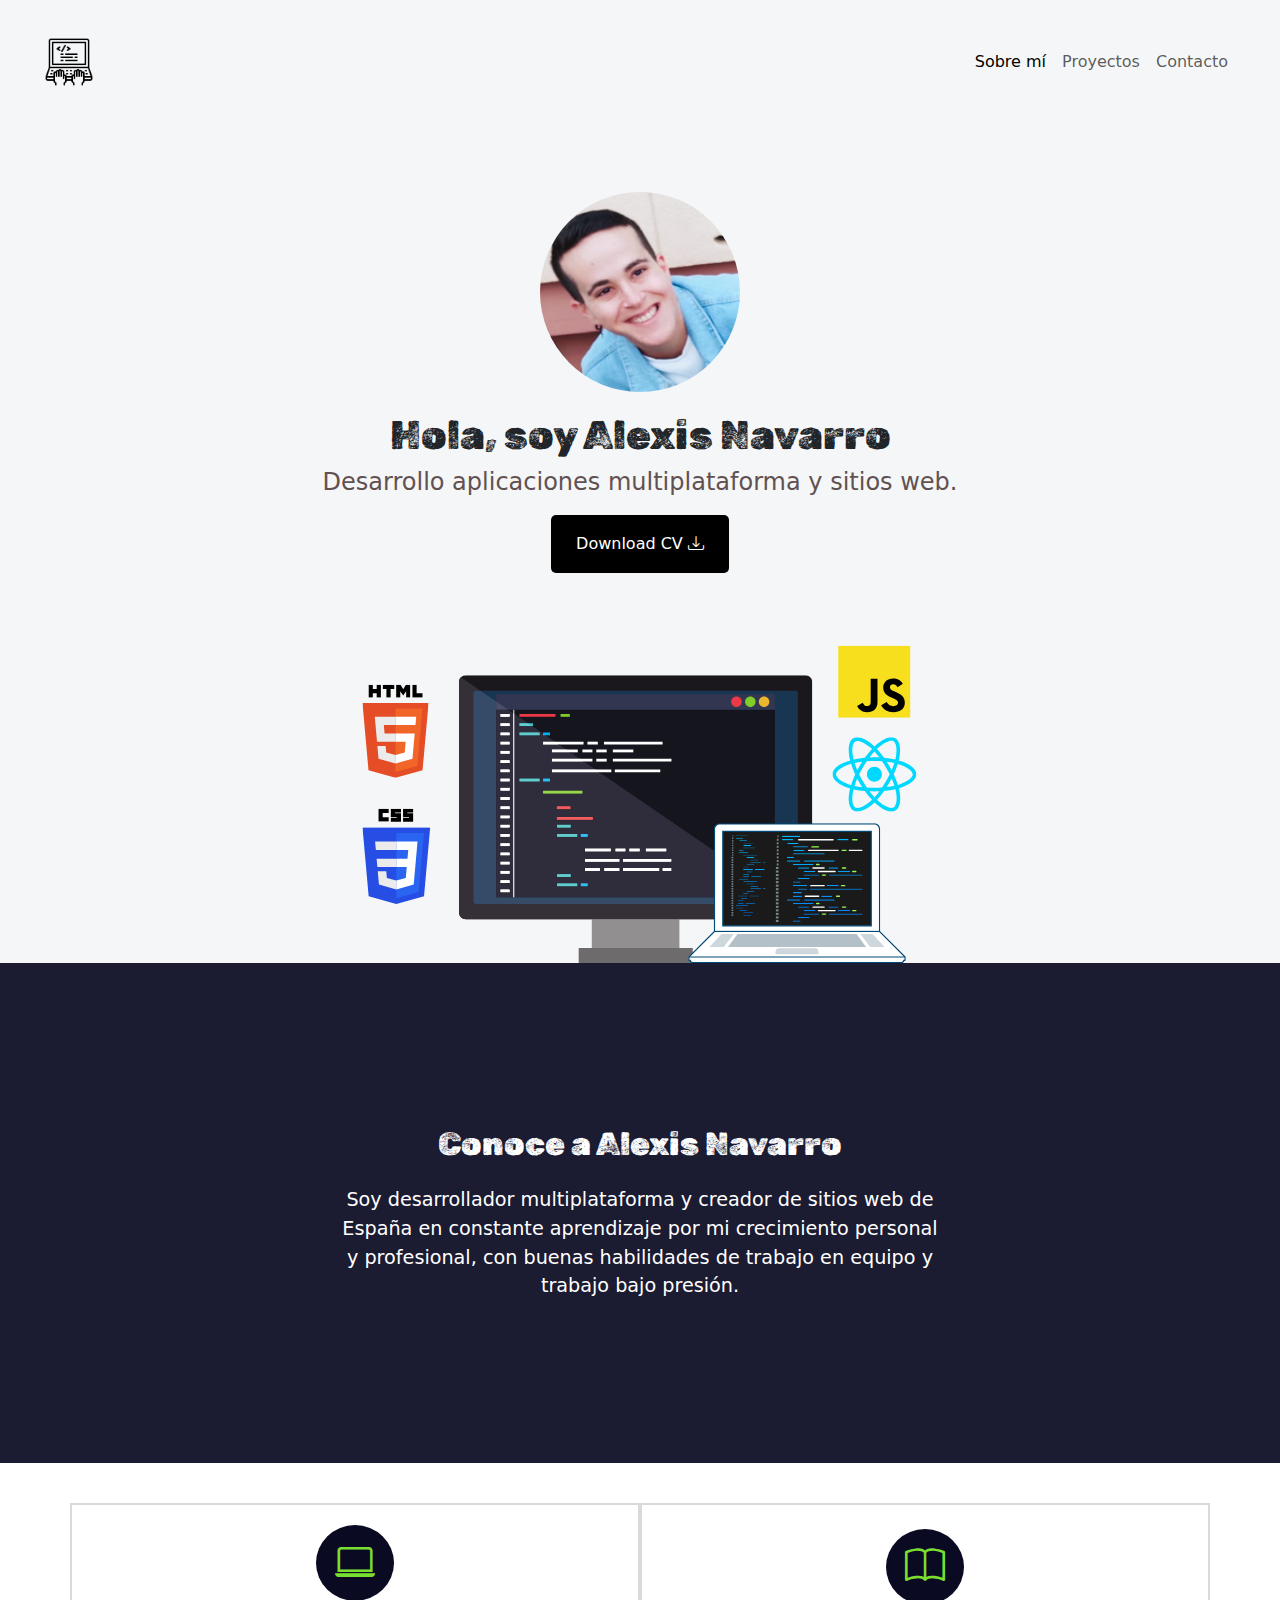
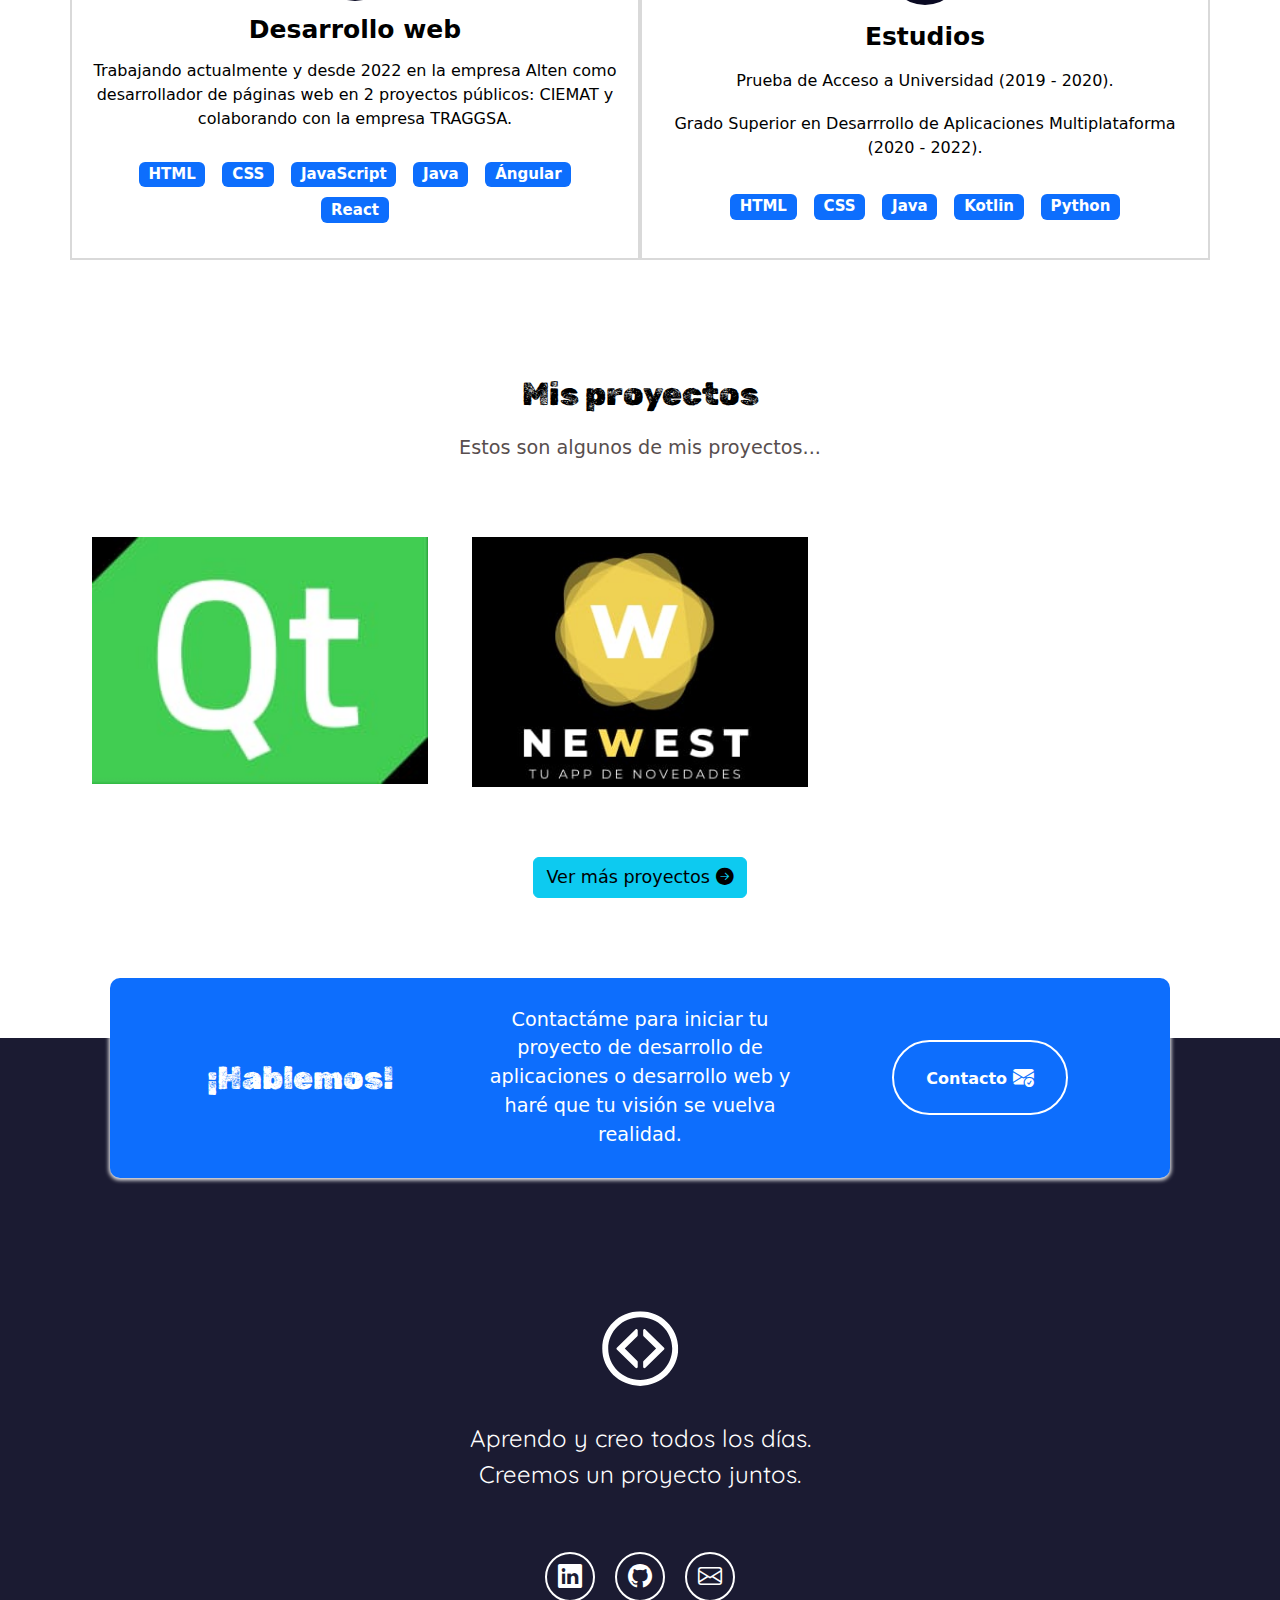
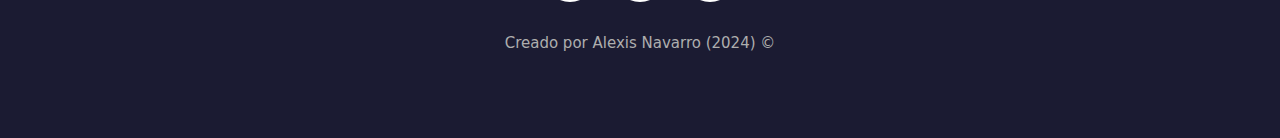
<file: index.html>
<!DOCTYPE html>
<html lang="es">
    <head>
        <!-- Metadatos -->
        <meta charset="UTF-8">
        <meta name="author" content="Alexis Navarro">
        <meta name="description" content="Portafolio de desarrollo de aplicaciones multiplataforma/web de Alexis Navarro">
        <meta name="keywords" content="HTML, CSS, JavaScript, Java, Python, Kotlin, Angular, React">
        <meta name="viewport" content="width=device-width, initial-scale=1">
        <!-- Titulo -->
        <title>Alexis Navarro | Desarrollo de Aplicaciones Multiplataforma/Web</title>
        <!-- Favicon -->
        <link rel="icon" type="image/x-icon" href="imagenes/icono.png"></link>
        <!-- Bootstrap -->
        <link href="https://cdn.jsdelivr.net/npm/bootstrap@5.3.3/dist/css/bootstrap.min.css" rel="stylesheet" integrity="sha384-QWTKZyjpPEjISv5WaRU9OFeRpok6YctnYmDr5pNlyT2bRjXh0JMhjY6hW+ALEwIH" crossorigin="anonymous">
        <!-- Iconos de Bootstrap -->
        <link rel="stylesheet" href="https://cdn.jsdelivr.net/npm/bootstrap-icons@1.11.3/font/bootstrap-icons.min.css">
        <!-- CSS -->
        <link rel="stylesheet" href="style.css">
        <!-- Google Fonts -->
        <link rel="preconnect" href="https://fonts.googleapis.com">
        <link rel="preconnect" href="https://fonts.gstatic.com" crossorigin>
        <link href="https://fonts.googleapis.com/css2?family=Bungee+Shade&family=Rubik+Dirt&display=swap" rel="stylesheet">
        <link rel="preconnect" href="https://fonts.googleapis.com">
        <link rel="preconnect" href="https://fonts.gstatic.com" crossorigin>
        <link href="https://fonts.googleapis.com/css2?family=Quicksand:wght@500&display=swap" rel="stylesheet">
    </head>
    <body>
        <!-- Barra de navegacion -->
        <nav class="navbar navbar-expand-md navbar-light">
            <div class="container-fluid">
              <button class="navbar-toggler" type="button" data-bs-toggle="collapse" data-bs-target="#navbar-toggler" aria-controls="navbarTogglerDemo01" aria-expanded="false" aria-label="Toggle navigation">
                <span class="navbar-toggler-icon"></span>
              </button>
              <div class="collapse navbar-collapse" id="navbar-toggler">
                <a class="navbar-brand" href="#">
                    <img src="imagenes/icono.png" width="50" alt="Logo del Portafolio">
                </a>
                <ul class="navbar-nav d-flex justify-content-center align-items-center">
                  <li class="nav-item">
                    <a class="nav-link active" aria-current="page" href="#sobre-mi">Sobre mí</a>
                  </li>
                  <li class="nav-item">
                    <a class="nav-link" href="#proyectos">Proyectos</a>
                  </li>
                  <li class="nav-item">
                    <a class="nav-link" href="#contacto">Contacto</a>
                  </li>
                </ul>
              </div>
            </div>
        </nav>
        <!-- Seccion Hero -->
        <section class="hero align-items-stretch">
            <div class="hero-principal d-flex flex-column justify-content-center align-items-center">
                <img class="hero-imagen-desarrollador" src="imagenes/alexis.jpg" alt="Foto de Alexis Navarro">
                <h1>Hola, soy Alexis Navarro</h1>
                <h2>Desarrollo aplicaciones multiplataforma y sitios web.</h2>
                <a role="button" target="_blank" href="CV_Alexis.pdf" download class="btn btn-dark">
                    Download CV
                    <i class="bi bi-download"></i>
                </a>
            </div>
            <div class="hero-inferior">
                <img class="hero-inferior-imagen img-fluid" src="imagenes/hero-inferior.svg" alt="Monitor y lenguajes de programación.">
            </div>
        </section>

        <!-- Sobre mi -->
        <section id="sobre-mi" class="sobre-mi seccion-oscura">
            <div class="contenedor">
                <h2 class="seccion-titulo">Conoce a Alexis Navarro</h2>
                <p class="seccion-texto">Soy desarrollador multiplataforma y creador de sitios web de España en constante aprendizaje por mi crecimiento personal y profesional, con buenas habilidades de trabajo en equipo y trabajo bajo presión.</p>
            </div>
        </section>

        <!-- Experiencia -->
        <section class="experiencia seccion-clara">
            <div class="container text-center">
                <div class="row">
                    <!-- Experiencia profesional -->
                    <div class="columna col-6 col-md-6">
                        <i class="bi bi-laptop"></i>
                        <p class="experiencia-titulo">Desarrollo web</p>
                        <p>Trabajando actualmente y desde 2022 en la empresa Alten como desarrollador de páginas web en 2 proyectos públicos: CIEMAT y colaborando con la empresa TRAGGSA.</p>
                        <div class="badges-contenedor">
                            <span class="badge text-bg-primary">HTML</span>
                            <span class="badge text-bg-primary">CSS</span>
                            <span class="badge text-bg-primary">JavaScript</span>
                            <span class="badge text-bg-primary">Java</span>
                            <span class="badge text-bg-primary">Ángular</span>
                            <span class="badge text-bg-primary">React</span>
                        </div>
                    </div>
                    <!-- Estudios -->
                    <div class="columna col-6 col-md-6">
                        <i class="bi bi-book"></i>
                        <p class="experiencia-titulo">Estudios</p>           
                        <p>Prueba de Acceso a Universidad (2019 - 2020).</p>
                        <p>Grado Superior en Desarrrollo de Aplicaciones Multiplataforma (2020 - 2022).</p>                
                        <div class="badges-contenedor">
                            <span class="badge text-bg-primary">HTML</span>
                            <span class="badge text-bg-primary">CSS</span>
                            <span class="badge text-bg-primary">Java</span>
                            <span class="badge text-bg-primary">Kotlin</span>
                            <span class="badge text-bg-primary">Python</span>
                        </div>
                    </div>
                </div>
            </div>
        </section>

        <!-- Proyectos -->
        <section id="proyectos" class="proyectos-recientes seccion-clara d-flex flex-column">
            <h2 class="seccion-titulo texto-negro">Mis proyectos</h2>
            <h3 class="seccion-descripcion">Estos son algunos de mis proyectos...</h3>
            <!-- Galeria de proyectos -->
            <div class="container text-center proyectos-contenedor">
                <div class="row">
                    <div class="col-12 col-md-6 col-lg-4">
                        <div class="proyecto">
                            <img src="imagenes/proyecto1.jpg" alt="Proyecto 1">
                            <div class="overlay">
                                <p>Componente personalizado Qt</p>
                                <div class="iconos-contenedor d-flex">
                                    <a href="https://github.com/alexisnavarromoreno/ComponentePersonalizadoQt" target="_blank" rel="noopener noreferrer">
                                        <i class="bi bi-github"></i>
                                    </a>
                                </div>
                                </div>
                            </div>
                        </div>
                        <div class="col-12 col-md-6 col-lg-4">
                            <div class="proyecto">
                                <img src="imagenes/proyecto2.jpg" alt="Proyecto 2">
                                <div class="overlay">
                                    <p>Newest</p>
                                    <div class="iconos-contenedor d-flex">
                                        <a href="https://github.com/alexisnavarromoreno/Newest_APP" target="_blank" rel="noopener noreferrer">
                                            <i class="bi bi-github"></i>
                                        </a>
                                    </div>
                                    </div>
                                </div>
                            </div>
                    </div>
                </div>
            </div>
            <a href="https://github.com/alexisnavarromoreno?tab=repositories" target="_blank" rel="noopener noreferrer">
                <button type="button" class="btn btn-info">
                    Ver más proyectos
                    <i class="bi bi-arrow-right-circle-fill"></i>
                </button>
            </a>
        </section>

        <!-- Contacto -->
        <section class="contacto seccion-oscura">
            <div class="container">
                <div id="contacto" class="container text-center rectangulo d-flex justify-content-evenly">
                    <div class="row">
                        <div class="col-12 col-md-4 seccion-titulo">
                            ¡Hablemos!
                        </div>
                        <div class="col-12 col-md-4 descripcion">
                            Contactáme para iniciar tu proyecto de desarrollo de aplicaciones o desarrollo web y haré que tu visión se vuelva realidad.
                        </div>
                        <div class="col-12 col-md-4">
                            <a href="mailto:alexisnnm.1990@gmail.com">
                                <button type="button">
                                    Contacto
                                    <i class="bi bi-envelope-check-fill"></i>
                                </button>
                            </a>
                        </div>
                    </div>
                </div>
            </div>
        </section>

        <!-- Pie de pagina (footer) -->
        <footer class="seccion-oscura d-flex flex-column align-items-center justify-content-center"> 
            <img class="footer-logo" src="imagenes/icono-blanco.svg" alt="Logo del portafolio">
            <p class="footer-texto text-center">Aprendo y creo todos los días.<br>Creemos un proyecto juntos.</p>
            <div class="iconos-redes-sociales d-flex flex-wrap align-items-center justify-content-center">
            <a href="https://www.linkedin.com/public-profile/settings?lipi=urn%3Ali%3Apage%3Ad_flagship3_profile_self_edit_contact-info%3BGSA7wsHxSuKXGBQJq%2B0wdQ%3D%3D" target="_blank" rel="noopener noreferrer" >
                <i class="bi bi-linkedin"></i>
            </a>
            <a href="https://github.com/alexisnavarromoreno" target="_blank" rel="noopener noreferrer" >
                <i class="bi bi-github"></i>
            </a>
            <a href="mailto:alexisnm1990@gmail.com" target="_blank" rel="noopener noreferrer" >
                <i class="bi bi-envelope"></i>
            </a>
        </div>
        <div class="derechos-de-autor">Creado por Alexis Navarro (2024) &#169;</div>
        </footer>


        <!-- Bootstrap -->
        <script src="https://cdn.jsdelivr.net/npm/bootstrap@5.3.3/dist/js/bootstrap.bundle.min.js" integrity="sha384-YvpcrYf0tY3lHB60NNkmXc5s9fDVZLESaAA55NDzOxhy9GkcIdslK1eN7N6jIeHz" crossorigin="anonymous"></script>
    </body>
</html>
</file>
<file: style.css>
/* Barra de navegacion */

.navbar {
    padding: 2rem;
    background-color: #f5f6f7;
}
.navbar-collapse {
    align-items: center;
    justify-content: space-between;
}

/* Estilos generales */

section {
    display: flex;
    flex-direction: column;
    align-items: center;
    justify-content: center;
  }
  
  h1 {
    font-size: 2.5rem;
    font-family: 'Rubik Dirt', cursive;
  }
  
  .seccion-oscura {
    color: white;
    background-color: #1b1b32;
  }
  
  .seccion-clara {
    color: black;
    background-color: white;
  }
  
  .seccion-titulo {
    font-size: 2rem;
    padding: 15px 0;
    font-family: 'Rubik Dirt', cursive;
  }
  
  .seccion-descripcion {
    font-size: 1.2rem;
    color: #584e4e;
  }
  
  .seccion-texto {
    font-size: 1.2rem;
  }
  
  .btn-info {
    font-size: 1.1rem;
    margin: 20px;
    margin-bottom: 100px;
  }
  
  .texto-negro {
    color: black;
  }
  
  .texto-blanco {
    color: white;
  }

/* Seccion Hero */

.hero {
    background-color: #f5f6f7;
    min-height: 450px;
    text-align: center;

}

.hero-principal  {
    padding: 3rem;
}

.hero-principal h2  {
    font-size: 1.5rem;
    color: #615151;
}

.hero-imagen-desarrollador  {
    width: 200px;
    height: 200px;
    border-radius: 50%;
    margin: 20px;
}

.hero .btn{
    border: 2px solid transparent;
    width: 15%;
    padding: 15px 22px;
    background: #000;
    border-radius: 5px;
    margin-top: 10px;
}

.hero .btn a{
    color: #fff;
    text-decoration: none;
    font-size: 1em;
    font-weight: bold;
    text-transform: uppercase;
}

.hero .btn:hover{
    border: 2px solid aqua;
    cursor: pointer;
}

/* Sobre mi */

.sobre-mi  {
    height: 500px;
    padding: 10px;
}

.sobre-mi .contenedor  {
    max-width: 600px;
    text-align: center;
}

/* Experiencia */

.experiencia{
    padding: 40px 40px 60px 40px;
}

.experiencia .columna {
    padding: 20px;
    border: 2px solid #8080804d;
    display: flex;
    flex-direction: column;
    align-items: center;
    justify-content: space-evenly;
    transition: all 0.2s ease-in;
}

.experiencia .columna:hover  {
    color: white;
    background-color: #1b1b32;
}


.experiencia i {
    font-size: 2.5rem;
    color: #7ade30;
    background-color: #0a0a23;
    padding: 8px 19px;
    border-radius: 50%;
}

.experiencia-titulo  {
    font-size: 25px;
    font-weight: bold;
    margin: 10px 0;
}

.badges-contenedor  {
    font-size: 20px;
    font-weight: bold;
    margin: 10px 0;
}

.badge  {
    margin: 5px;
}

/* Proyectos */

.proyectos-recientes {
    padding: 40px;
  }
  
  .proyectos-recientes img {
    height: 100%;
    width: 100%;
    padding: 10px;
    border-radius: 10px;
    display: block;
    transition: all 0.2s ease;
  }
  
  .proyectos-contenedor {
    padding-top: 60px;
    margin-bottom: 40px;
  }
  
  .overlay {
    transition: all 0.2s ease;
    opacity: 0;
    position: absolute;
    top: 50%;
    left: 50%;
    transform: translate(-50%, -50%);
    text-align: center;
  }
  
  .overlay p {
    font-size: 25px;
    font-weight: bold;
    margin-bottom: 0;
  }
  
  .proyecto {
    position: relative;
  }
  
  .proyecto:hover img {
    opacity: 0.2;
  }
  
  .proyecto:hover .overlay {
    opacity: 1;
  }
  
  .overlay .iconos-contenedor {
    display: flex;
  }
  
  .overlay i {
    color: black;
    font-size: 60px;
    margin: 10px;
  }

/* Contacto */

.contacto .container {
    max-width: 1100px;
    min-height: 200px;
    padding: 20px;
  }
  
  .contacto .rectangulo {
    margin-top: -5rem;
    background-color: rgb(13, 110, 253);
    border-radius: 10px;
    box-shadow: 0px 1px 4px 1px white;
  }
  
  .contacto .row {
    width: 100%;
    display: flex;
    align-items: center;
  }
  
  .contacto .descripcion {
    color: white;
    font-size: 1.2rem;
  }
  
  .contacto button {
    color: white;
    font-weight: bold;
    background-color: transparent;
    border: 2px solid white;
    padding: 1.25em 2em;
    margin: 10px;
    border-radius: 100px;
    transition: all 0.2s ease-in-out;
  }
  
  .contacto button:hover {
    background-color: white;
    color: black;
  }
  
  .contacto button i {
    color: white;
    font-size: 1.3rem;
    transition: all 0.2s ease-in-out;
  }
  
  .contacto button:hover i {
    color: black;
  }

/* Pie de pagina (footer) */

footer {
    min-height: 500px;
  }
  
  .footer-logo {
    height: 80px;
    width: 80px;
    margin: 10px;
  }
  
  .footer-texto {
    font-size: 1.5rem;
    padding: 20px;
    margin-bottom: 30px;
    font-family: 'Quicksand', sans-serif;
  }
  
  .iconos-redes-sociales a {
    width: 50px;
    height: 50px;
    display: flex;
    align-items: center;
    justify-content: center;
    padding: 2px;
    margin: 10px;
    border: 2px solid white;
    border-radius: 50%;
    transition: all 0.2s ease-in;
  }
  
  .iconos-redes-sociales i {
    color: white;
    font-size: 1.5rem;
    transition: all 0.2s ease-in;
  }
  
  .iconos-redes-sociales a:hover {
    background-color: white;
    border: 2px solid rgb(13, 110, 253);
  }
  
  .iconos-redes-sociales a:hover i {
    color: black;
  }
  
  .derechos-de-autor {
    font-size: 15px;
    color: #aeaeae;
    padding: 20px;
  }
  

/* Adaptable (Responsivo) */

@media screen  and (max-width:767px) {
    .navbar-brand{
        display: none;
    }
}

@media screen and (min-width: 700px){
    .hero-inferior-imagen  {
        max-width: 600px;
    }
}

@media screen and (max-width: 400px) {
    .overlay p {
        font-size: 18px;
    }
    .overlay i {
        font-size: 40px;
    }
}
</file>
